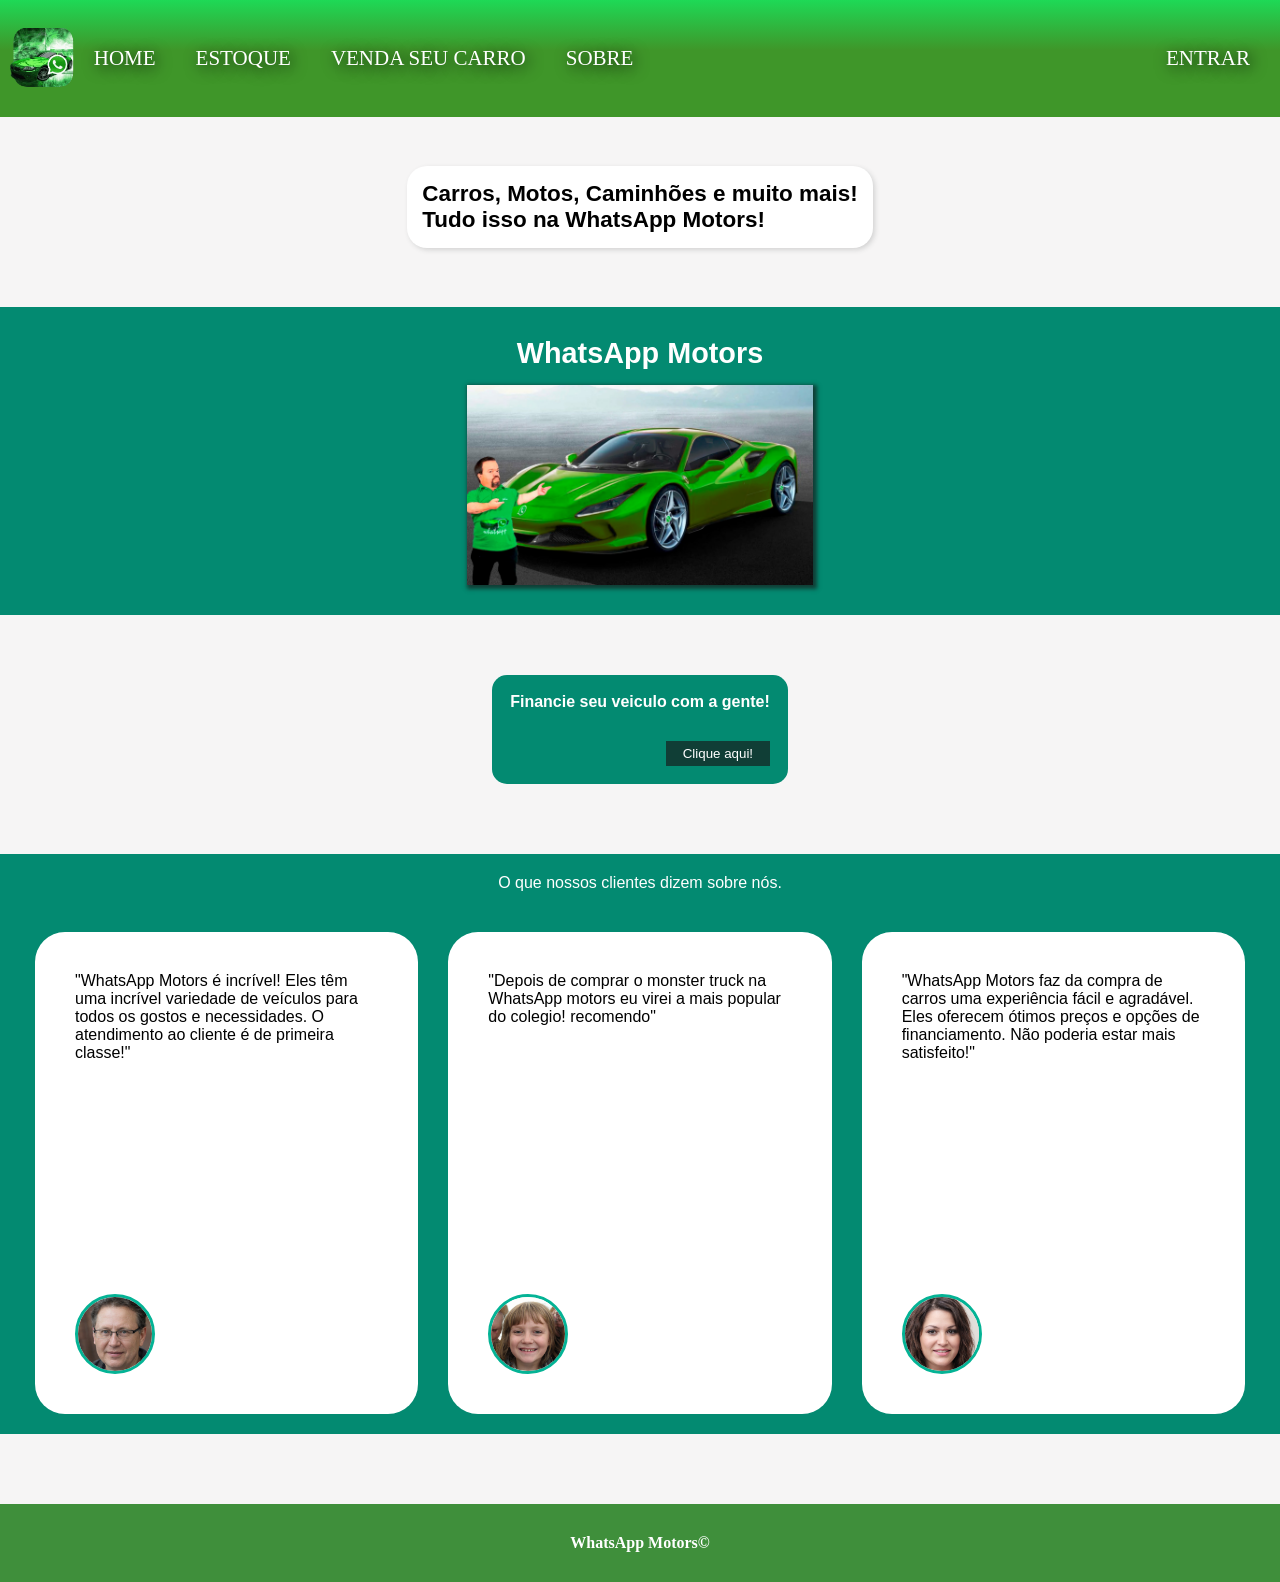
<file: index.html>
<!DOCTYPE html>
<html lang="en">

<head>
    <meta charset="UTF-8">
    <meta name="viewport" content="width=device-width, initial-scale=1.0">
    <link rel="stylesheet" href="style/mainStyle.css">
    <link rel="stylesheet" href="style/home.css">
    <title>WhatsApp Motors©</title>
</head>

<body>
    <header>
        <nav>
            <img src="style/img/logo.png"></img>
            <ul id="navbar">
                <li><a href="index.html">Home</a></li>
                <li><a href="pages/estoque.html">Estoque</a></li>
                <li><a href="pages/venda_carro.html">Venda Seu Carro</a></li>
                <div>
                    <li><a href="pages/about.html">Sobre</a></li>
                    <li><a href="pages/login.html">Entrar</a></li>
                </div>
            </ul>
        </nav>
    </header>
    <main>
        <div class="text-container">
            <div class="text-baloon">
                <h3>Carros, Motos, Caminhões e muito mais!</h3>
                <h3>Tudo isso na WhatsApp Motors!</h3>
            </div>
        </div>

        <div class="image-container">
            <h2>WhatsApp Motors</h2>
            <img src="style/img/img_page.jpg" alt="WhatsApp Motors">
        </div>

        <div class="finance-container">
            <div class="finance-form">
                <h4>Financie seu veiculo com a gente!</h4>
                <button>Clique aqui!</button>
            </div>
        </div>

        <div class="comments-section">
            <p>O que nossos clientes dizem sobre nós.</p>
            <div class="comments-container">
                <div class="comment">
                    <p>"WhatsApp Motors é incrível! Eles têm uma incrível variedade de veículos para todos os gostos e necessidades. O atendimento ao cliente é de primeira classe!"</p>
                    <img src="style/img/comments/p1.jpeg">
                </div>
                <div class="comment">
                    <p>"Depois de comprar o monster truck na WhatsApp motors eu virei a mais popular do colegio! recomendo"</p>
                    <img src="style/img/comments/p2.jpeg">
                </div>
                <div class="comment">
                    <p>"WhatsApp Motors faz da compra de carros uma experiência fácil e agradável. Eles oferecem ótimos preços e opções de financiamento. Não poderia estar mais satisfeito!"</p>
                    <img src="style/img/comments/p3.jpeg">
                </div>
            
            </div>
        </div>
        
    </main>
    <footer>
        <h4>WhatsApp Motors©</h4>
    </footer>
</body>

</html>
</file>
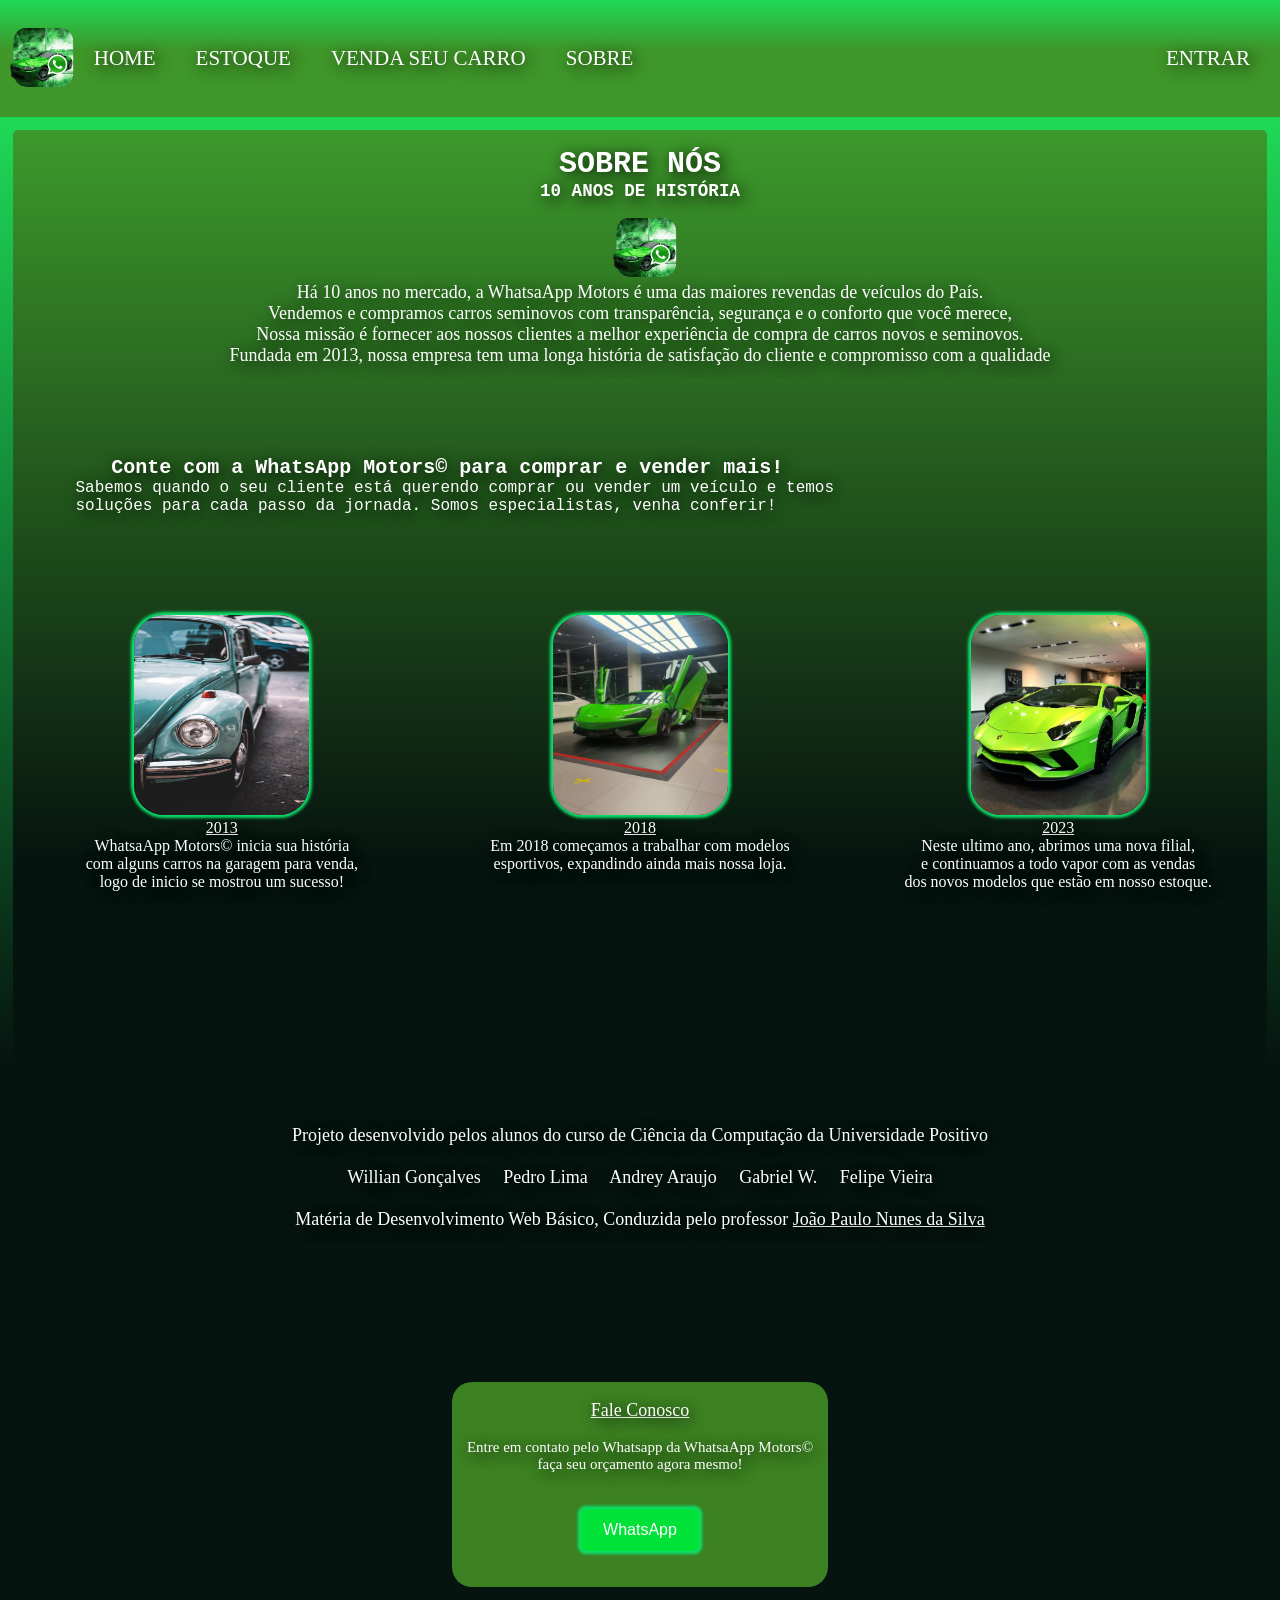
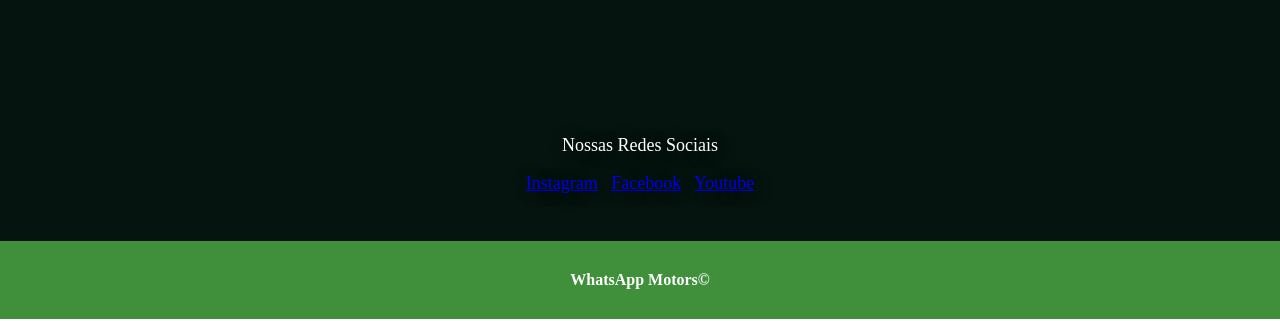
<file: pages/about.html>
<!DOCTYPE html>
<html lang="pt-br">

<head>
    <meta charset="UTF-8">
    <meta name="viewport" content="width=device-width, initial-scale=1.0">
    <link rel="stylesheet" href="../style/mainStyle.css">
    <link rel="stylesheet" href="../style/about.css">
    <title>WhatsApp Motors©</title>
</head>

<body>
    <header>
        <nav>
            <img src="../style/img/logo.png"></img>
            <ul id="navbar">
                <li><a href="../index.html">Home</a></li>
                <li><a href="./estoque.html">Estoque</a></li>
                <li><a href="./venda_carro.html">Venda Seu Carro</a></li>
                <div>
                    <li><a href="./about.html">Sobre</a></li>
                    <li><a href="./login.html">Entrar</a></li>
                </div>
            </ul>
        </nav>
    </header>

    <main>
        <div class="sobre">
            <div class="subtitulo">
                <br>
                <h1 >Sobre nós</h1>
                <h3>10 Anos de história</h3>
                <br>
            </div>
            <div class="logo">
                <img src="../style/img/logo.png" alt="logo">
                <br>
            </div>
            <h5 class="sobre-a-loja"><p>Há 10 anos no mercado, a WhatsaApp Motors é uma das maiores revendas de veículos do País.</p>
            <p>Vendemos e compramos carros seminovos com transparência, segurança e o conforto que você merece,</p>
            <p>Nossa missão é fornecer aos nossos clientes a melhor experiência de compra de carros novos e seminovos.</p>
            <p>Fundada em 2013, nossa empresa tem uma longa história de satisfação do cliente e compromisso com a qualidade</p></h5>
            <br><br><br><br><br>

            <div class="texto">
                <p class="titulo-texto">Conte com a WhatsApp Motors© para comprar e vender mais! </p>
                <p>Sabemos quando o seu cliente está querendo comprar ou vender um veículo e temos</p> <p> soluções para cada passo da jornada. Somos especialistas, venha conferir!</p>
                <br><br><br><br><br>
            </div>

            <div class="imagem-container">

                <div class="item">
                    <img src="../style/img/carrin.png" width="100" height="300" alt="Carro Verde1">
                    <p><u>2013</u></p>
                    WhatsaApp Motors© inicia sua história<br>com alguns carros na garagem para venda,<br>logo de inicio se mostrou um sucesso!
                </div>

                <div class="item">
                    <img src="../style/img/carro verde.png" width="100" height="300" alt="Carro verde2">
                    <p><u>2018</u></p>
                    Em 2018 começamos a trabalhar com modelos<br>esportivos, expandindo ainda mais nossa loja.
                </div>

                <div class="item">
                    <img src="../style/img/carro verde 2.png" width="100" height="300" alt="Carro Verde3">
                    <p><u>2023</u></p>
                    Neste ultimo ano, abrimos uma nova filial,<br>e continuamos a todo vapor com as vendas<br>dos novos modelos que estão em nosso estoque.
                </div>

            </div>
            <br><br><br><br><br><br><br><br><br><br><br><br><br>

            <h5 class="sobre-a-loja"><p>Projeto desenvolvido pelos alunos do curso de Ciência da Computação da Universidade Positivo</p>
            <br>
            <p>Willian Gonçalves &nbsp;&nbsp;&nbsp; Pedro Lima &nbsp;&nbsp;&nbsp; Andrey Araujo &nbsp;&nbsp;&nbsp; Gabriel W. &nbsp;&nbsp;&nbsp; Felipe Vieira </p>
            <br>
            <p>Matéria de Desenvolvimento Web Básico, Conduzida pelo professor <u>João Paulo Nunes da Silva</u></p></h5>
            <br><br><br><br><br>

            <div class="fale-conosco">
                <br>
                <h2 class="titulo-caixa"><u>Fale Conosco</u></h2>
                <br>
                <p class="conteudo-caixa">Entre em contato pelo Whatsapp da WhatsaApp Motors© <br> faça seu orçamento agora mesmo!</p>
                <br><br>

                <div class="botão">
                    <a href='https://wa.me/5541991794299'><button id="botão">WhatsApp</button></a>
                    <br><br><br>
                </div>

            </div>

            <div class="redes-sociais">
                <br><br><br><br><br>
                <p class="sobre-a-loja">Nossas Redes Sociais</p>
                <br>
                <p class="sobre-a-loja"><a href="#">Instagram</a> &nbsp; <a href="#">Facebook</a> &nbsp; <a href="#">Youtube</a></p>
                <br><br>
            </div>

    </main>
    
    <footer>
        <h4>WhatsApp Motors©</h4>
    </footer>
    
</body>

</html>
</file>
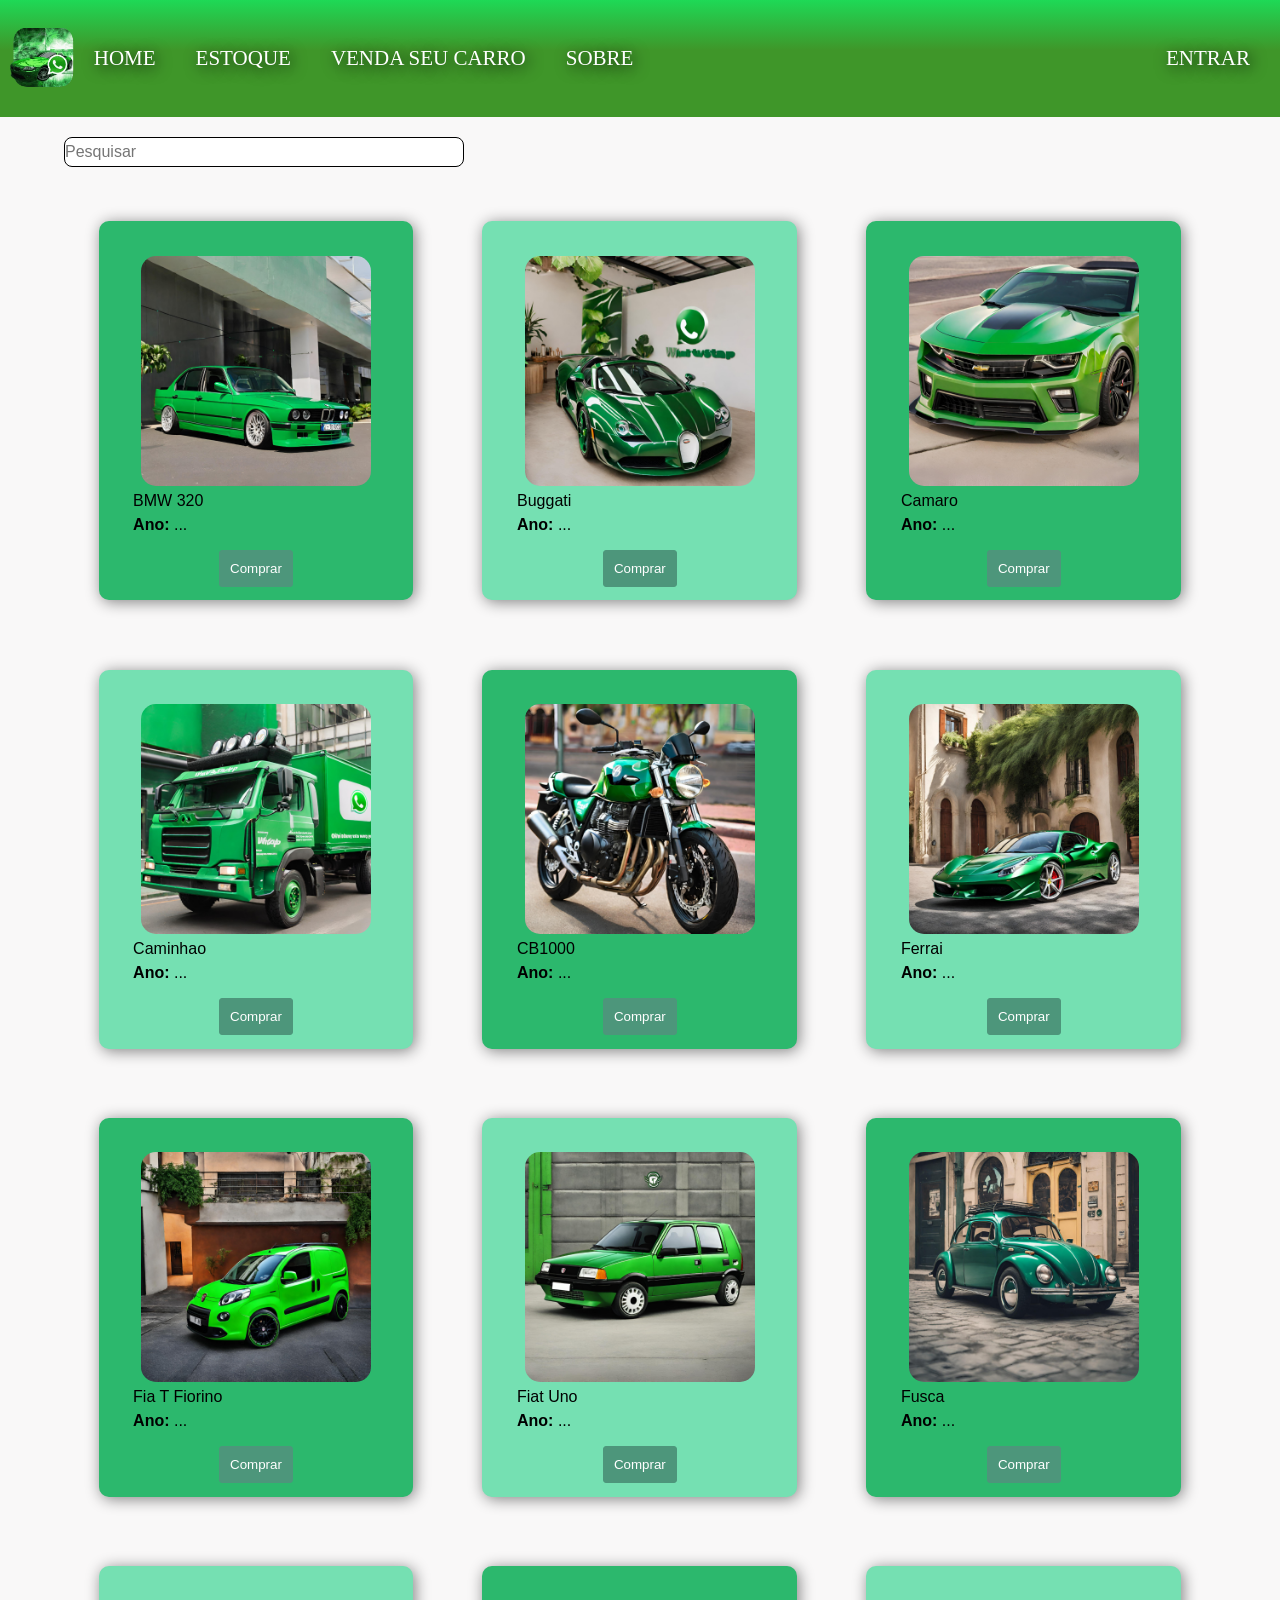
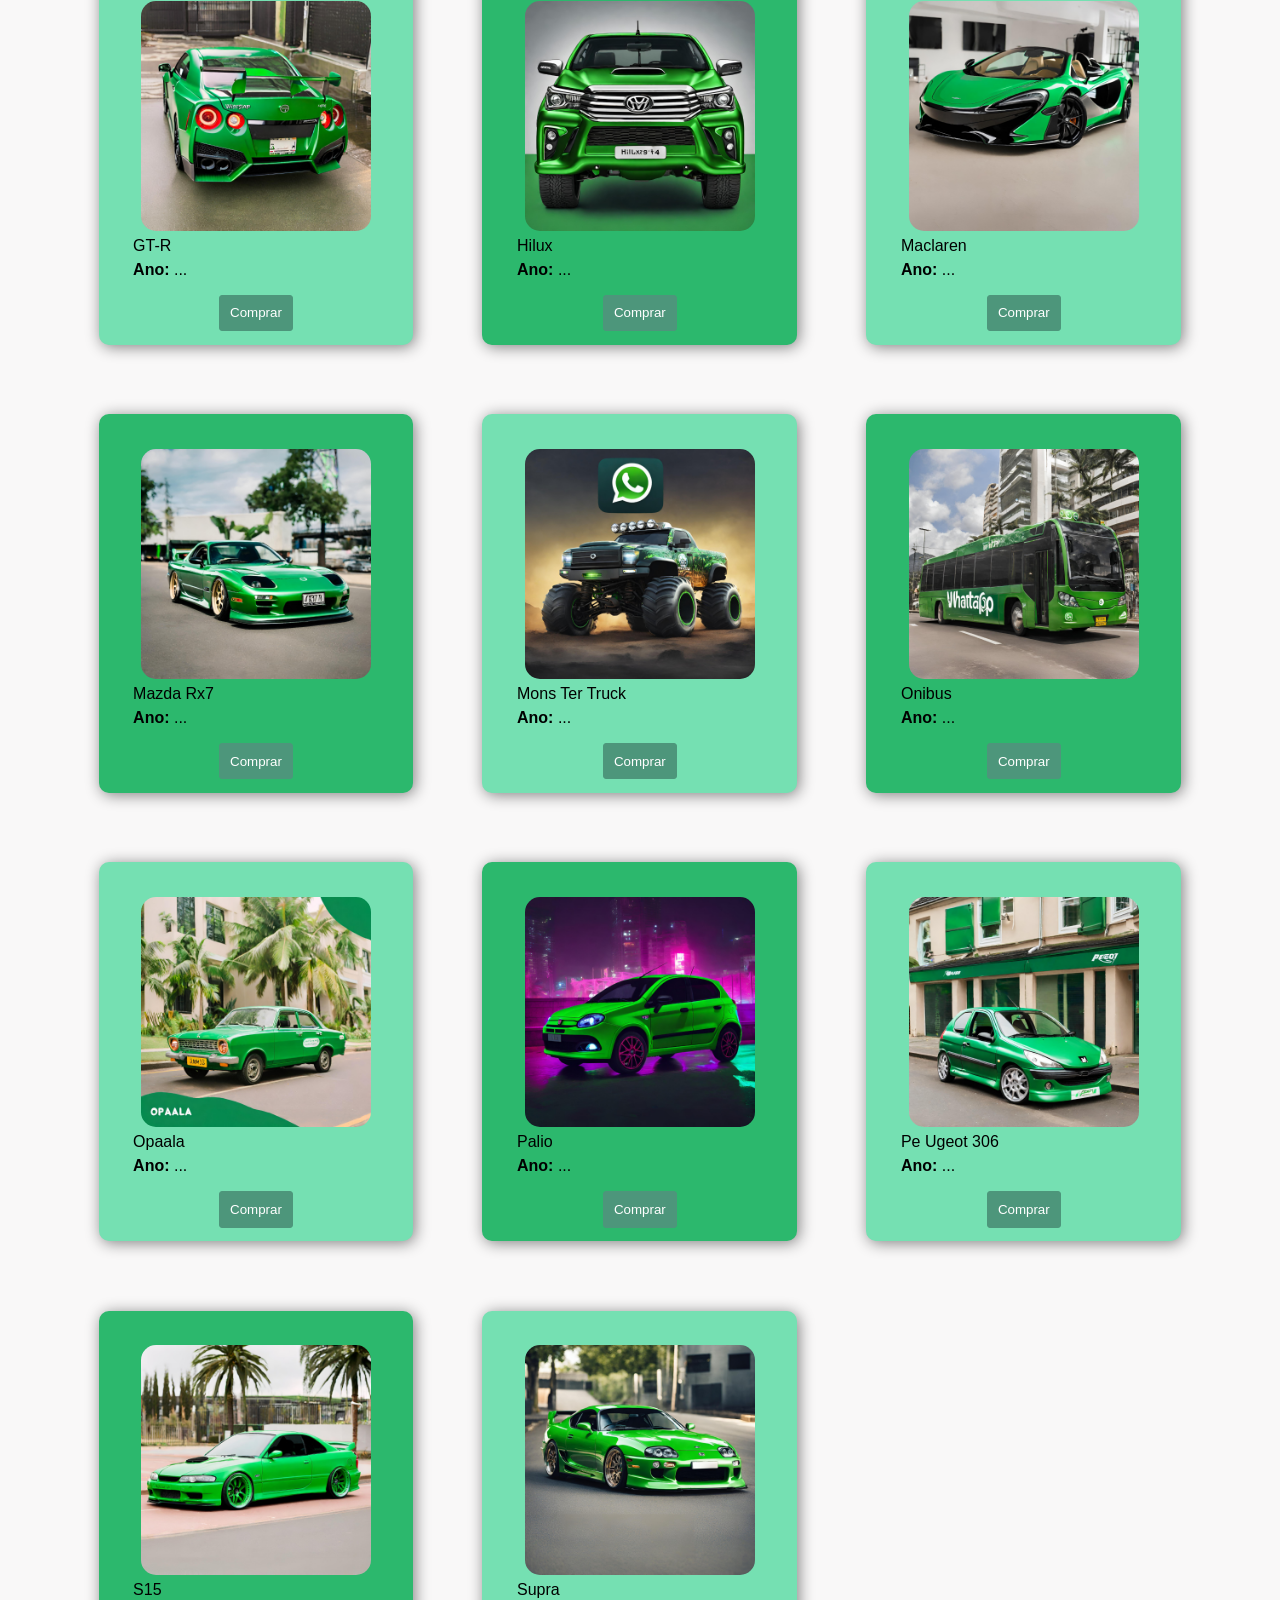
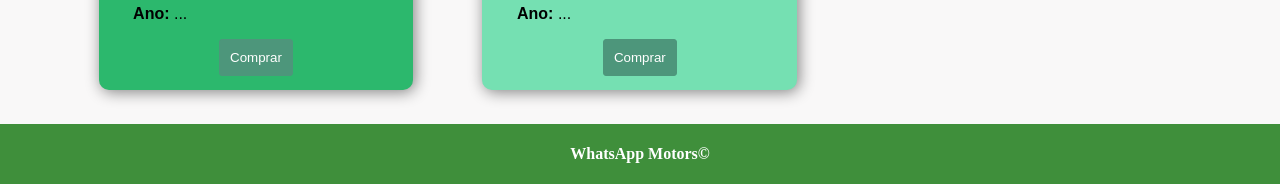
<file: pages/estoque.html>
<!DOCTYPE html>
<html lang="en">

<head>
    <meta charset="UTF-8">
    <meta name="viewport" content="width=device-width, initial-scale=1.0">
    <link rel="stylesheet" href="../style/mainStyle.css">
    <link rel="stylesheet" href="../style/estoque.css">
    <script src="../js/estoque.js"></script>
    <title>WhatsApp Motors©</title>
</head>

<body>
    <header>
        <nav>
            <img src="../style/img/logo.png"></img>
            <ul id="navbar">
                <li><a href="../index.html">Home</a></li>
                <li><a href="./estoque.html">Estoque</a></li>
                <li><a href="./venda_carro.html">Venda Seu Carro</a></li>
                <div>
                    <li><a href="./about.html">Sobre</a></li>
                    <li><a href="./login.html">Entrar</a></li>
                </div>
            </ul>
        </nav>
    </header>

    <main>
        <div class="search-bar">
            <input type="text" class="search-text" placeholder="Pesquisar">
        </div>

        <div class="list-view">
            <div class="view-item">
                <div class="img-wrapper">
                    <img src="../style/img/cars/bmw320.png" alt="">
                </div>
                <p>BMW 320</p>
                <p><b>Ano:</b> ...</p>
                <button>Comprar</button>
            </div>
            <div class="view-item">
                <div class="img-wrapper">
                    <img src="../style/img/cars/buggati.png" alt="">
                </div>
                <p>Buggati</p>
                <p><b>Ano:</b> ...</p>
                <button>Comprar</button>
            </div>
            <div class="view-item">
                <div class="img-wrapper">
                    <img src="../style/img/cars/camaro.png" alt="">
                </div>
                <p>Camaro</p>
                <p><b>Ano:</b> ...</p>
                <button>Comprar</button>
            </div>
            <div class="view-item">
                <div class="img-wrapper">
                    <img src="../style/img/cars/caminhao.png" alt="">
                </div>
                <p>Caminhao</p>
                <p><b>Ano:</b> ...</p>
                <button>Comprar</button>
            </div>
            <div class="view-item">
                <div class="img-wrapper">
                    <img src="../style/img/cars/cb1000.png" alt="">
                </div>
                <p>CB1000</p>
                <p><b>Ano:</b> ...</p>
                <button>Comprar</button>
            </div>
            <div class="view-item">
                <div class="img-wrapper">
                    <img src="../style/img/cars/ferrari_whatsapp.png" alt="">
                </div>
                <p>Ferrai</p>
                <p><b>Ano:</b> ...</p>
                <button>Comprar</button>
            </div>
            <div class="view-item">
                <div class="img-wrapper">
                    <img src="../style/img/cars/fiat.png" alt="">
                </div>
                <p>Fia
                    t Fiorino</p>
                    <p><b>Ano:</b> ...</p>
                    <button>Comprar</button>
            </div>
            <div class="view-item">
                <div class="img-wrapper">
                    <img src="../style/img/cars/fiatuno.png" alt="">
                </div>
                <p>fiat uno</p>
                <p><b>Ano:</b> ...</p>
                <button>Comprar</button>
            </div>
            <div class="view-item">
                <div class="img-wrapper">
                    <img src="../style/img/cars/fusca.png" alt="">
                </div>
                <p>fusca</p>
                <p><b>Ano:</b> ...</p>
                <button>Comprar</button>
            </div>
            <div class="view-item">
                <div class="img-wrapper">
                    <img src="../style/img/cars/gtr.png" alt="">
                </div>
                <p>GT-R</p>
                <p><b>Ano:</b> ...</p>
                <button>Comprar</button>
            </div>
            <div class="view-item">
                <div class="img-wrapper">
                    <img src="../style/img/cars/hilux.png" alt="">
                </div>
                <p>hilux</p>
                <p><b>Ano:</b> ...</p>
                <button>Comprar</button>
            </div>
            <div class="view-item">
                <div class="img-wrapper">
                    <img src="../style/img/cars/maclaren.png" alt="">
                </div>
                <p>maclaren</p>
                <p><b>Ano:</b> ...</p>
                <button>Comprar</button>
            </div>
            <div class="view-item">
                <div class="img-wrapper">
                    <img src="../style/img/cars/mazdarx7.png" alt="">
                </div>
                <p>
                    mazda rx7</p>
                    <p><b>Ano:</b> ...</p>
                    <button>Comprar</button>
            </div>
            <div class="view-item">
                <div class="img-wrapper">
                    <img src="../style/img/cars/monster.png" alt="">
                </div>
                <p>mons
                    ter truck</p>
                    <p><b>Ano:</b> ...</p>
                    <button>Comprar</button>
            </div>
            <div class="view-item">
                <div class="img-wrapper">
                    <img src="../style/img/cars/onibus.png" alt="">
                </div>
                <p>onibus</p>
                <p><b>Ano:</b> ...</p>
                <button>Comprar</button>
            </div>
            <div class="view-item">
                <div class="img-wrapper">
                    <img src="../style/img/cars/opaala.png" alt="">
                </div>
                <p>opaala</p>
                <p><b>Ano:</b> ...</p>
                <button>Comprar</button>
            </div>
            <div class="view-item">
                <div class="img-wrapper">
                    <img src="../style/img/cars/palio.png" alt="">
                </div>
                <p>palio</p>
                <p><b>Ano:</b> ...</p>
                <button>Comprar</button>
            </div>
            <div class="view-item">
                <div class="img-wrapper">
                    <img src="../style/img/cars/peugeot.png" alt="">
                </div>
                <p>pe
                    ugeot 306</p>
                    <p><b>Ano:</b> ...</p>
                    <button>Comprar</button>
            </div>
            <div class="view-item">
                <div class="img-wrapper">
                    <img src="../style/img/cars/s15.png" alt="">
                </div>
                <p>s15</p>
                <p><b>Ano:</b> ...</p>
                <button>Comprar</button>
            </div>
            <div class="view-item">
                <div class="img-wrapper">
                    <img src="../style/img/cars/supra.png" alt="">
                </div>
                <p>supra</p>
                <p><b>Ano:</b> ...</p>
                <button>Comprar</button>
            </div>
        </div>
    </main>
    <footer>
        <h4>WhatsApp Motors©</h4>
    </footer>
</body>

</html>
</file>
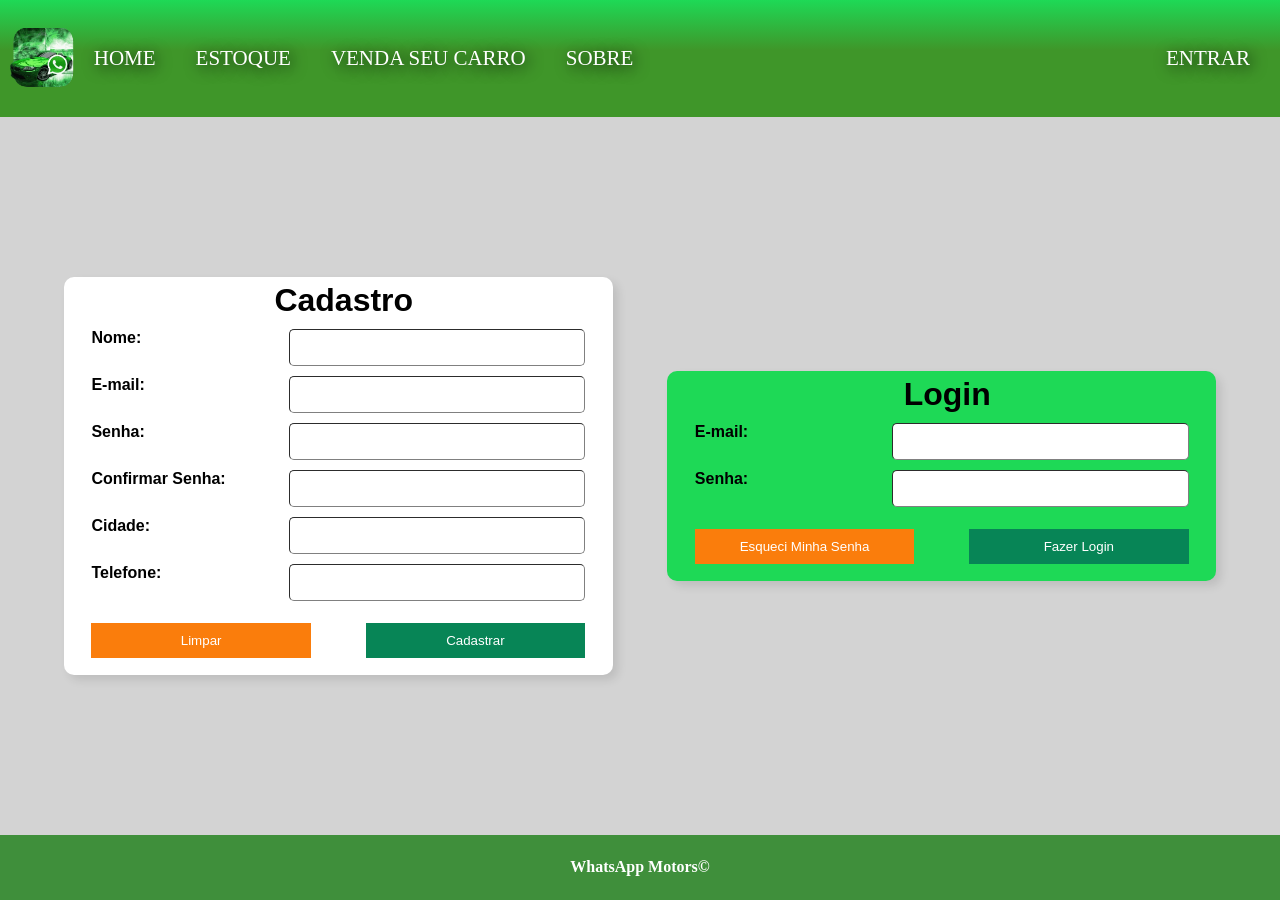
<file: pages/login.html>
<!DOCTYPE html>
<html lang="en">

<head>
    <meta charset="UTF-8">
    <meta name="viewport" content="width=device-width, initial-scale=1.0">
    <link rel="stylesheet" href="../style/mainStyle.css">
    <link rel="stylesheet" href="../style/login.css">
    <title>WhatsApp Motors©</title>
</head>

<body>
    <header>
        <nav>
            <img src="../style/img/logo.png"></img>
            <ul id="navbar">
                <li><a href="../index.html">Home</a></li>
                <li><a href="./estoque.html">Estoque</a></li>
                <li><a href="./venda_carro.html">Venda Seu Carro</a></li>
                <div>
                    <li><a href="./about.html">Sobre</a></li>
                    <li><a href="./login.html">Entrar</a></li>
                </div>
            </ul>
        </nav>
    </header>
    <main class="colunas">
        <div class="cadastro">
            <div class="cabecalho">
                <h1>Cadastro</h1>
            </div>
            <form>
                <div class="form-group">
                    <label for="nome">Nome:</label>
                    <input type="text" class="form-control" id="nome" name="nome" >
                </div>
                <div class="form-group">
                    <label for="email">E-mail:</label>
                    <input type="email" class="form-control" id="email" name="email" >
                </div>
                <div class="form-group">
                    <label for="senha">Senha:</label>
                    <input type="password" class="form-control" id="senha" name="senha" >
                </div>
                <div class="form-group">
                <label for="confirmar_senha">Confirmar Senha:</label>
                <input type="password" class="form-control" id="confirmar_senha" name="confirmar_senha" >
                </div>
                <div class="form-group">
                    <label for="cidade">Cidade:</label>
                    <input type="text" class="form-control" id="cidade" name="cidade" >
                </div>
                <div class="form-group">
                    <label for="telefone">Telefone:</label>
                    <input type="tel" class="form-control" id="telefone" name="telefone" >
                </div>
                <div class="buttons">
                    <button type="reset" class="btn btn-warning">Limpar</button>
                    <button type="submit" class="btn btn-primary">Cadastrar</button>
                </div>
            </form>
        </div>

        <div class="gradient"></div>

        <div class="login">
            <div class="cabecalho">
                <h1>Login</h1>
            </div>
            <form>
                <div class="form-group">
                    <label for="email">E-mail:</label>
                    <input type="email" class="form-control" id="email" name="email" >
                </div>
                <div class="form-group">
                    <label for="senha">Senha:</label>
                    <input type="password" class="form-control" id="senha" name="senha" >
                </div>
                <div class="buttons">
                    <button type="reset" class="btn btn-warning">Esqueci Minha Senha</button>
                    <button type="submit" class="btn btn-primary">Fazer Login</button>
                </div>
            </form>
        </div>
    </main>
    <footer>
        <h4>WhatsApp Motors©</h4>
    </footer>
</body>

</html>
</file>
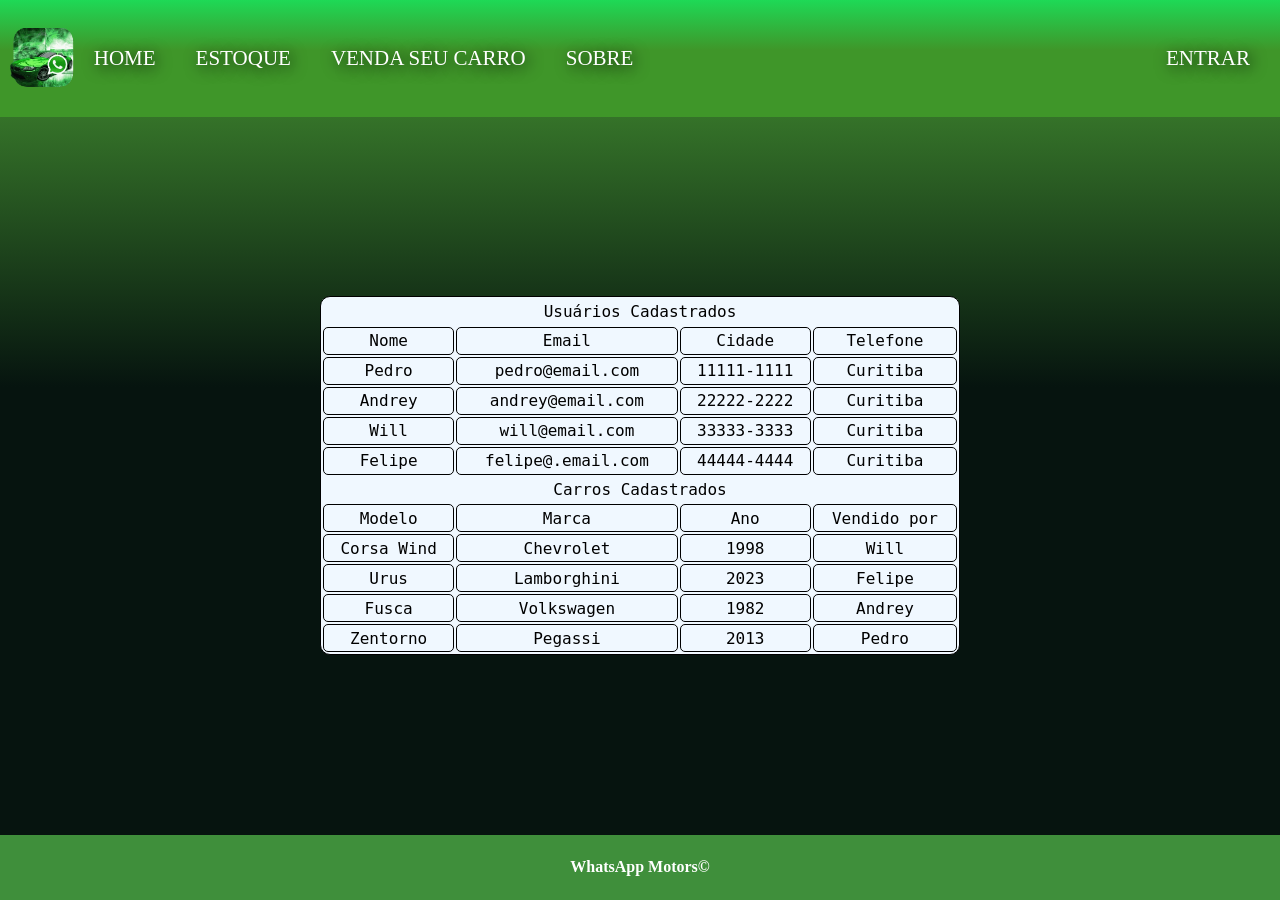
<file: pages/Relatorio.html>
<!DOCTYPE html>
<html lang="en">

<head>
    <meta charset="UTF-8">
    <meta name="viewport" content="width=device-width, initial-scale=1.0">
    <link rel="stylesheet" href="../style/mainStyle.css">
    <link rel="stylesheet" href="../style/Relatorio.css">
    <title>WhatsApp Motors©</title>
</head>

<body>
    <header>
        <nav>
            <img src="../style/img/logo.png"></img>
            <ul id="navbar">
                <li><a href="../index.html">Home</a></li>
                <li><a href="./estoque.html">Estoque</a></li>
                <li><a href="./vendaCarro.html">Venda Seu Carro</a></li>
                <div>
                    <li><a href="./about.html">Sobre</a></li>
                    <li><a href="./login.html">Entrar</a></li>
                </div>
            </ul>
        </nav>
    </header>
    <main>
        <table>
            <tr>
                <td colspan="4"><p>Usuários Cadastrados</p></td>
            </tr>
            <tr>
                <td class="td-2"><p>Nome</p></td>
                <td class="td-2"><p>Email</p></td>
                <td class="td-2"><p>Cidade</p></td>
                <td class="td-2"><p>Telefone</p></td>
            </tr>
            <tr>
                <td class="td-2">Pedro</td>
                <td class="td-2">pedro@email.com</td>
                <td class="td-2">11111-1111</td>
                <td class="td-2">Curitiba</td>
            </tr>
            <tr>
                <td class="td-2">Andrey</td>
                <td class="td-2">andrey@email.com</td>
                <td class="td-2">22222-2222</td>
                <td class="td-2">Curitiba</td>
            </tr>
            <tr>
                <td class="td-2">Will</td>
                <td class="td-2">will@email.com</td>
                <td class="td-2">33333-3333</td>
                <td class="td-2">Curitiba</td>
            </tr>
            <tr>
                <td class="td-2">Felipe</td>
                <td class="td-2">felipe@.email.com</td>
                <td class="td-2">44444-4444</td>
                <td class="td-2">Curitiba</td>
            </tr>
            <tr>
                <td colspan="4"><p>Carros Cadastrados</p></td>
            </tr>
            <tr>
                <td class="td-2"><p>Modelo</p></td>
                <td class="td-2"><p>Marca</p></td>
                <td class="td-2"><p>Ano</p></td>
                <td class="td-2"><p>Vendido por</p></td>
            </tr>
            <tr>
                <td class="td-3"><p>Corsa Wind</p></td>
                <td class="td-3"><p>Chevrolet</p></td>
                <td class="td-3"><p>1998</p></td>
                <td class="td-3"><p>Will</p></td>
            </tr>
            <tr>
                <td class="td-3"><p>Urus</p></td>
                <td class="td-3"><p>Lamborghini</p></td>
                <td class="td-3"><p>2023</p></td>
                <td class="td-3"><p>Felipe</p></td>
            </tr>
            <tr>
                <td class="td-3"><p>Fusca</p></td>
                <td class="td-3"><p>Volkswagen</p></td>
                <td class="td-3"><p>1982</p></td>
                <td class="td-3"><p>Andrey</p></td>
            </tr>
            <tr>
                <td class="td-3"><p>Zentorno</p></td>
                <td class="td-3"><p>Pegassi</p></td>
                <td class="td-3"><p>2013</p></td>
                <td class="td-3"><p>Pedro</p></td>
            </tr>
        </table>
    </main>
    <footer>
        <h4>WhatsApp Motors©</h4>
    </footer>
</body>

</html>
</file>
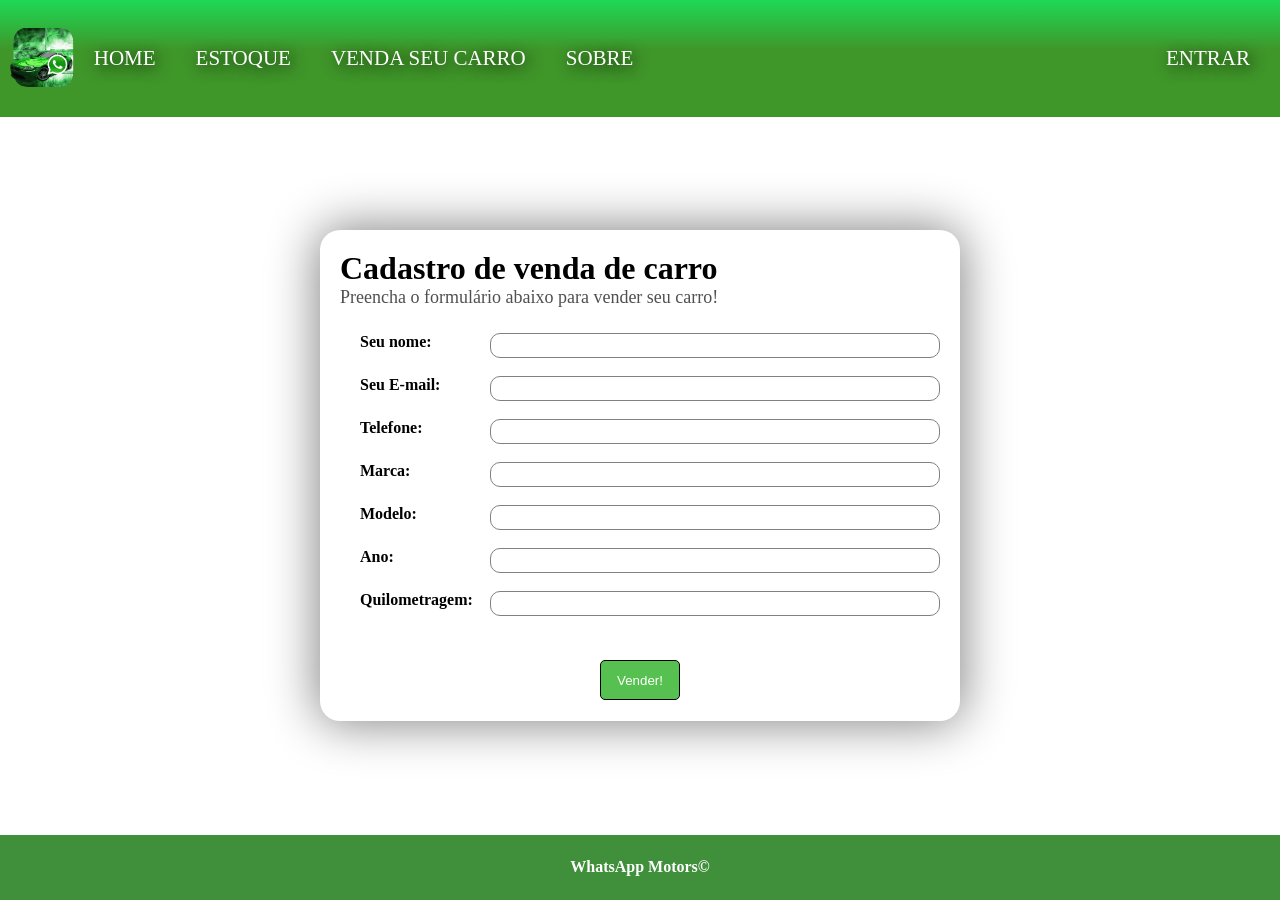
<file: pages/venda_carro.html>
<!DOCTYPE html>
<html lang="en">

<head>
  <meta charset="UTF-8">
  <meta name="viewport" content="width=device-width, initial-scale=1.0">
  <link rel="stylesheet" href="../style/mainStyle.css">
  <link rel="stylesheet" href="../style/venda_carro.css">
  <title>WhatsApp Motors©</title>
</head>

<body>
  <header>
    <nav>
      <img src="../style/img/logo.png"></img>
      <ul id="navbar">
        <li><a href="../index.html">Home</a></li>
        <li><a href="./estoque.html">Estoque</a></li>
        <li><a href="./vendaCarro.html">Venda Seu Carro</a></li>
        <div>
          <li><a href="./about.html">Sobre</a></li>
          <li><a href="./login.html">Entrar</a></li>
        </div>
      </ul>
    </nav>
  </header>
  <main>

    <form>
      <div id="mainform">
        <h1>Cadastro de venda de carro</h1>
        <p id="pa1"> Preencha o formulário abaixo para vender seu carro!</p>
        <form>
          <div class="elemento">
            <label for="nome"><b>Seu nome:</b></label>
            <input class="input-texto" type="text" name="nome" />
          </div>
          <div class="elemento">
            <label for="email"><b>Seu E-mail:</b></label>
            <input class="input-texto" type="text" name="email" />
          </div>
          <div class="elemento">
            <label for="telefone"><b>Telefone:</b></label>
            <input class="input-texto" type="text" name="telefone" />
          </div>
          <div class="elemento">
            <label for="marca"><b>Marca: </b></label>
            <input class="input-texto" type="text" name="marca" />
          </div>
          <div class="elemento">
            <label for="Modelo"><b>Modelo: </b></label>
            <input class="input-texto" type="text" name="Modelo" />
          </div>
          <div class="elemento">
            <label for="Ano"><b>Ano:</b></label>
            <input class="input-texto" type="texto" name="Ano" />
          </div>
          <div class="elemento">
            <label for="quilometragem"><b>Quilometragem: </b></label>
            <input class="input-texto" type="text" name="quilometragem" />
          </div>
          <div class="botoes">
            <input type="button" id="vender" value="Vender!" />
          </div>
        </form>
      </div>
    </form>

    </div>
    </div>
  </main>
  <footer>
    <h4>WhatsApp Motors©</h4>
  </footer>
</body>

</html>
</file>
<file: style/mainStyle.css>
:root {
    --base-green: #1ED956;
    --light-green: #3f8f3b;
}

* {
    box-sizing: border-box;
    padding: 0px;
    margin: 0px;
}

html, body {
    height: 100%;
}

body {
    display: grid;
    grid-template: 1fr 11fr 1fr / 1fr;
}

nav {
    height: 116.85px;

    display: flex;
    align-items: center;

    background: #1ED956;
    background: linear-gradient(180deg, #1ED956 0%, rgba(63,150,41,100%) 43%);

}

img {
    justify-self: start;
    padding-left: 10px;
    height: 60px;
}

#navbar {
    flex: 1;
    padding-left: 20px;
    margin-right: 30px;

    display: flex;
    gap: 40px;

    list-style: none;
}

#navbar li:hover{
    background: rgba(63,150,41,0);
    background: linear-gradient(180deg, rgba(63,150,41,0), #1ED956 43%);
    padding: 12px 0;
}

#navbar>div {
    display: flex;
    flex: 1;
    justify-content: space-between;
    flex-direction: row;
}

#navbar a {
    color: white;
    text-decoration: none;
    text-transform: uppercase;
    font-size: 21px;
    font-weight: 400;
    text-shadow: 3px 3px 15px black;
}

main {
    /*Colocar*/
    grid-row: 2;
}


iframe {
    width: 100%;
    height: 100%;

    border: 0;
}

footer{
    /*Colocar no final da pagina*/
    grid-row: 3;

    display: flex;
    align-items: center;
    justify-content: center;

    color: white;
    background-color: var(--light-green);
}


@media (max-width: 900px) {
    #navbar a{
        font-size: 2.3vw;
    }
    #navbar {
        gap: 2%;
    }
}
</file>
<file: style/home.css>
html {
    background-color: rgba(220, 218, 218, 0.25);
}

.text-container {
    height: 130px;

    padding-top: 50px;

    display: flex;
    flex-direction: column;

    justify-content: center;
    align-items: center;

    font-family: Arial, Helvetica, sans-serif;
    font-size: larger;
}

.text-baloon {
    width: fit-content;
    padding: 15px;

    background-color: white;

    border-radius: 20px;

    box-shadow: 2px 2px 5px lightgray;
}


.image-container {
    margin-top: 60px;
    margin-bottom: 60px;

    display: flex;
    align-items: center;
    flex-direction: column;

    gap: 15px;

    text-align: center;
    font-family: 'Lucida Sans', 'Lucida Sans Regular', 'Lucida Grande', 'Lucida Sans Unicode', Geneva, Verdana, sans-serif;
    font-size: larger;

    background-color: #038A71;
    color: white;

    padding: 30px;
}

.image-container img {
    object-fit: contain;

    height: 200px;
    padding: 0;
    margin: 0;    

    box-shadow: 2px 2px 4px 2px #103e36;
}


.finance-container {
    width: 100%;
    height: auto;

    display: flex;

    justify-content: center;
}

.finance-form {
    background-color: #038A71;

    padding: 18px;

    display: flex;
    flex-direction: column;

    gap: 30px;

    font-family: Arial, Helvetica, sans-serif;

    color: white;

    border-radius: 15px;
}


.finance-form button {
    width: 40%;
    height: 25px;
    
    align-self: flex-end;

    border: none;
    background-color: #103e36;

    transition: background-color 0.2s;
    
    color: white;
}

.finance-form button:hover {
    background-color: #04B395;
    cursor: pointer;
}

.finance-form button:active {
    background-color: #04DBB7;
}

.comments-section {
    background-color: #038A71;

    margin-top: 70px;
    margin-bottom: 70px;

    padding: 20px;

    height: 580px;

    display: flex;
    flex-direction: column;
    gap: 40px;

    align-items: center;

    color: white;
    font-family: Arial, Helvetica, sans-serif;
}

.comments-container {
    width: 100%;
    height: 100%;

    display: flex;
    justify-content: space-around;
}

.comment {
    width: calc(33.33% - 30px);
    max-width: 470px;

    background-color: white;
    border-radius: 30px;

    color: black;
    padding: 40px;

    height: 100%;

    display: flex;
    flex-direction: column;
}

.comment img {
    padding: 0;

    margin-top: auto;
    max-width: 80px;
    height: auto;
    width: auto;

    object-fit: cover;

    border: 3px solid #04B395;
    border-radius: 100px;
}
footer{
    padding-block: 30px;
}
</file>
<file: style/about.css>
main{
    background: rgb(30,217,86);
    background: linear-gradient(180deg, rgba(30,217,86,1) 0%, rgba(6,20,15,1) 55%);
}

.sobre{
    background: rgb(63,150,41);
    background: linear-gradient(180deg, rgba(63,150,41,0.9501050420168067) 0%, rgba(6,20,15,1) 43%);

    margin-top: 1%;
    margin-bottom: 1%;
    margin-right: 1%;
    margin-left: 1%;

    border-radius: 5px;
}

.subtitulo{
    text-align: center;
    text-transform: uppercase;

    color: white;
    text-shadow: 3px 3px 15px black;
    font-family: 'Roboto Mono', monospace;

    font-size: 15px;
    font-weight: 200;
}

.sobre-a-loja{
    text-align: center;
    text-decoration: none;
    text-transform: none;

    color: white;
    text-shadow: 3px 3px 15px black;
    font-family: 'Young Serif', serif;

    font-size: 18px;
    font-weight: 200;
}

.logo{
    text-align: center;
}

.titulo-texto{
    margin-left: 3%;

    color: white;
    text-shadow: 3px 3px 15px black;

    font-size : 20px;
    font-weight: bold;
}

.texto{
    margin-left: 5%;

    color: white;

    text-shadow: 3px 3px 15px black;
    font-family: 'Roboto Mono', monospace;

    font-size: 16px;
    font-weight: 200;
}

.imagem-container{
    display: flex;
}


.item {
    flex: 1;
    margin-top: 10px;
    margin-left: 0px;

    color: white;
    text-shadow: 3px 3px 15px black;

    text-align: center;
    text-decoration: none;
    text-transform: none;

    font-size: 16px;
    font-weight: 200;
}

.item img{
    width: 175px;
    height: 200px;
    border-radius: 30px;
    box-shadow: 0px 0px 3px 3px #0be16b;
    padding: 0;
}

.fale-conosco{
    border-radius: 20px;

    margin-top: 5%;
    margin-bottom: 5%;
    margin-right: 35%;
    margin-left: 35%;

    background-color: #56b42bae;
}

.titulo-caixa{
    text-align: center;
    text-decoration: none;
    text-transform: none;

    color: white;
    text-shadow: 3px 3px 15px black; 

    font-size: 18px;
    font-weight: 200;

}

.conteudo-caixa{
    text-align: center;
    text-decoration: none;
    text-transform: none;

    color: white;
    text-shadow: 3px 3px 15px black;

    font-size: 15px;
    font-weight: 200;
}

.botão{
    text-align: center;
}

#botão {
    text-align: center;

    background-color: #00e238;
    box-shadow: 0px 0px 3px 3px #0be16b;
    color: white;

    border: 2px solid #00e238;
    border-radius: 5px;
    padding: 10px 20px;

    font-size: 16px;
}

.redes-sociais{
    text-align: center;
    text-decoration: none;
    text-transform: none;

    color: white;
    text-shadow: 3px 3px 15px black;
    
    font-size: 15px;
    font-weight: 200;
}

footer {
    padding-block: 30px;
}
</file>
<file: style/estoque.css>
header {
    position:fixed;
    width: 100%;
    height: 116.85px;
    z-index: 99;
}

body {
    grid-template: 116.85px 11fr 1fr / 1fr;
}

html {
    background-color: rgba(192, 190, 190, 0.093);
}

button {
    user-select:  none;

    border: 1px solid black;
    border-radius: 3px;

    background-color: #4D967B ;
}

button:hover {
    background-color: #13B077;
    box-shadow: 0 0 10px 1.5px #0a5e4150;
}

button:active {
    background-color: #4D967B;
}

footer {
    height: 60px;
}

.search-bar {
    margin-left: 5%;
    padding-top: 20px;
    padding-bottom: 20px;

    width: 400px;

    display: flex;
    flex-direction: row; 

    gap: 5px;
}

.search-text {
    flex: 1;
    border: 1px solid black;
    border-radius: 8px;

    height: 30px;

    font-family: Arial, Helvetica, sans-serif;
    font-size: medium;
}

.search-text:focus {
    outline: #4D967B solid 1px;
    box-shadow: 0 0 10px 2px #153d2f43;
}

.search-button {
    width: 35px;
    height: 35px;
    


    display: flex;
    justify-content: center;
    align-items: center;
}

.search-button img {
    padding: 0;

    /*Deixar imagem branca*/
    filter: invert(1);

    width: 70%;
    height: 70%;
}


.list-view {
    margin-left: 5%;
    margin-right: 5%;

    display: flex;
    flex-direction: row;
    flex-wrap: wrap;
}

.view-item {
    background-color: white;

    /*limitar para 3 items por linha*/
    flex-basis: calc(33.33% - 6%);

    margin: 3%;
    padding: 3%;
    padding-bottom: 1.2%;

    display: flex;
    flex-direction: column;
    justify-content: center;

    gap: 6px;
    
    border-radius: 10px;

    transition: box-shadow 0.4s, transform 0.3s;

    box-shadow: 2px 2px 15px grey;
    transform: scale(1);
}

.img-wrapper {
    display: inline-block;
    max-width: 350px;
    max-height: 350px;

    height: auto;
    width: auto;

    overflow: hidden;

    border-radius: 15px;
    margin: 0 auto;

}

.img-wrapper img {
    padding-left: 0;

    height: 100%;
    width: 100%;

    object-fit: cover;
}

.view-item *:not(div, img) {

    text-transform: capitalize;
    font-family: Arial, Helvetica, sans-serif;
}

.view-item button {
    color: white;

    margin: 0 auto;
    margin-top: 10px;

    height: 12%;
    width: 30%;

    border-radius: 3px;
    border-color: #4D967B;

}


.view-item:hover {
    z-index: 1;
    position: relative;

    transform: scale(1.3);
    box-shadow: 0 0 10px 10px #0a5e4150;
}


@media (max-width: 900px) {
    .view-item {
        flex-basis: calc(50% - 6%);
    }
}

@media (min-height: 2750px) {
    footer {
        height: 100%;
    }
}
</file>
<file: style/login.css>
body {
    background-color: lightgray;
}

main {
    font-family: sans-serif;
    width: 90%;
    margin: 2% 5% 2% 5%;
}

.cabecalho {
    text-align: center;
    padding-top: 1%;
    padding-left: 2%;
}

label {
    font-weight: bold;
}

.form-group {
    display: flex;
    justify-content: space-between;
    padding-left: 5%;
    padding-right: 5%;
    padding: 10px 5% 0 5%;
}

.form-control {
    width: 60%;
    padding: 10px;
    border-radius: 5px;
    border-width: 1px;
    border-color: grey;
}

.buttons {
    display: flex;
    justify-content: space-around;
    margin-top: 4%;
    padding-bottom: 3%;
}

.btn {
    width: 40%;
    color: #fff;
    padding: 10px;
    border-width: 0px;
    cursor: pointer;
}

.btn-primary {
    background-color: #078556;
}

.btn-warning {
    background-color: #FA7D0C;
}

.colunas{
    display: grid;
    align-items: center;
    grid-template-columns: 10fr 1fr 10fr;
    grid-template-areas: "cadastro gradient login"
}

.cadastro{
    background-color: white;
    border-radius: 10px;
    box-shadow: 5px 5px 10px rgba(0, 0, 0, 0.1);
}

.gradient{
    background-image: linear-gradient(to right, white , #1ED956);
}

.login{
    background-color: #1ED956;
    border-radius: 10px;
    box-shadow: 5px 5px 10px rgba(0, 0, 0, 0.1);
}


@media screen and (max-width: 1200px) {
    .colunas {
        grid-template: 10fr 1fr 10fr / 1fr;
    }
}
</file>
<file: style/Relatorio.css>
body {
    background: rgb(63,150,41);
    background: linear-gradient(180deg, rgba(63,150,41,0.9501050420168067) 0%, rgba(6,20,15,1) 43%);
}

main {
    display: flex;
    justify-content: center;
    align-items: center;
}

table{
    border: solid 1px black;
    width: 50%;
    height: 50%;
    text-align: center;
    border-radius: 10px;
    background-color: aliceblue;
    font-family: 'Roboto Mono', monospace;
}
.td-2, .td-3 {
    border: solid 1px black;
    border-radius: 5px;
}
</file>
<file: style/venda_carro.css>
main {
    display: flex;
    justify-content: center;
    align-items: center;
}

form {
    width: 50%;
}

#mainform {
    width: 100%;
    height: 100%;
    background-color: white;
    padding: 20px;
    border-radius: 20px;
    box-shadow: 0px 0px 50px 2px grey;
}

#pa1 {
    color: rgb(80, 80, 80);
    font-size: large;
}

.elemento {
    display: block;
    padding-top: 25px;
    align-items: center;
}

.input-texto {
    float: right;
    width: 75%;
    height: 25px;
    border-radius: 10px;
    border: 1px solid grey;
}

label {
    padding-left: 20px;
}

.botoes {
    display: flex;
    margin-top: 50px;
    justify-content: center;
}

input[type="button"]{
    border-radius: 0px;
    border: 1px solid grey;
    margin: 1px;
    height: 40px;
    width: 80px;
}


#vender {
    background-color: #56c050;
    color: white;
    border: solid 1px black;
    border-radius: 5px;
    cursor: pointer;
}

#vender:hover {
    background-color: #50DE7A;
    color: white;
}

#vender:active {
    background-color: #56c050;
    color: white;
}

@media (max-width: 1200px) {
    form {
        width: 85%;
    }

    .input-texto {
        width: 70%;
    }
}

@media (max-width: 700px) {

    .input-texto {
        width: 50%;
    }
}
</file>
